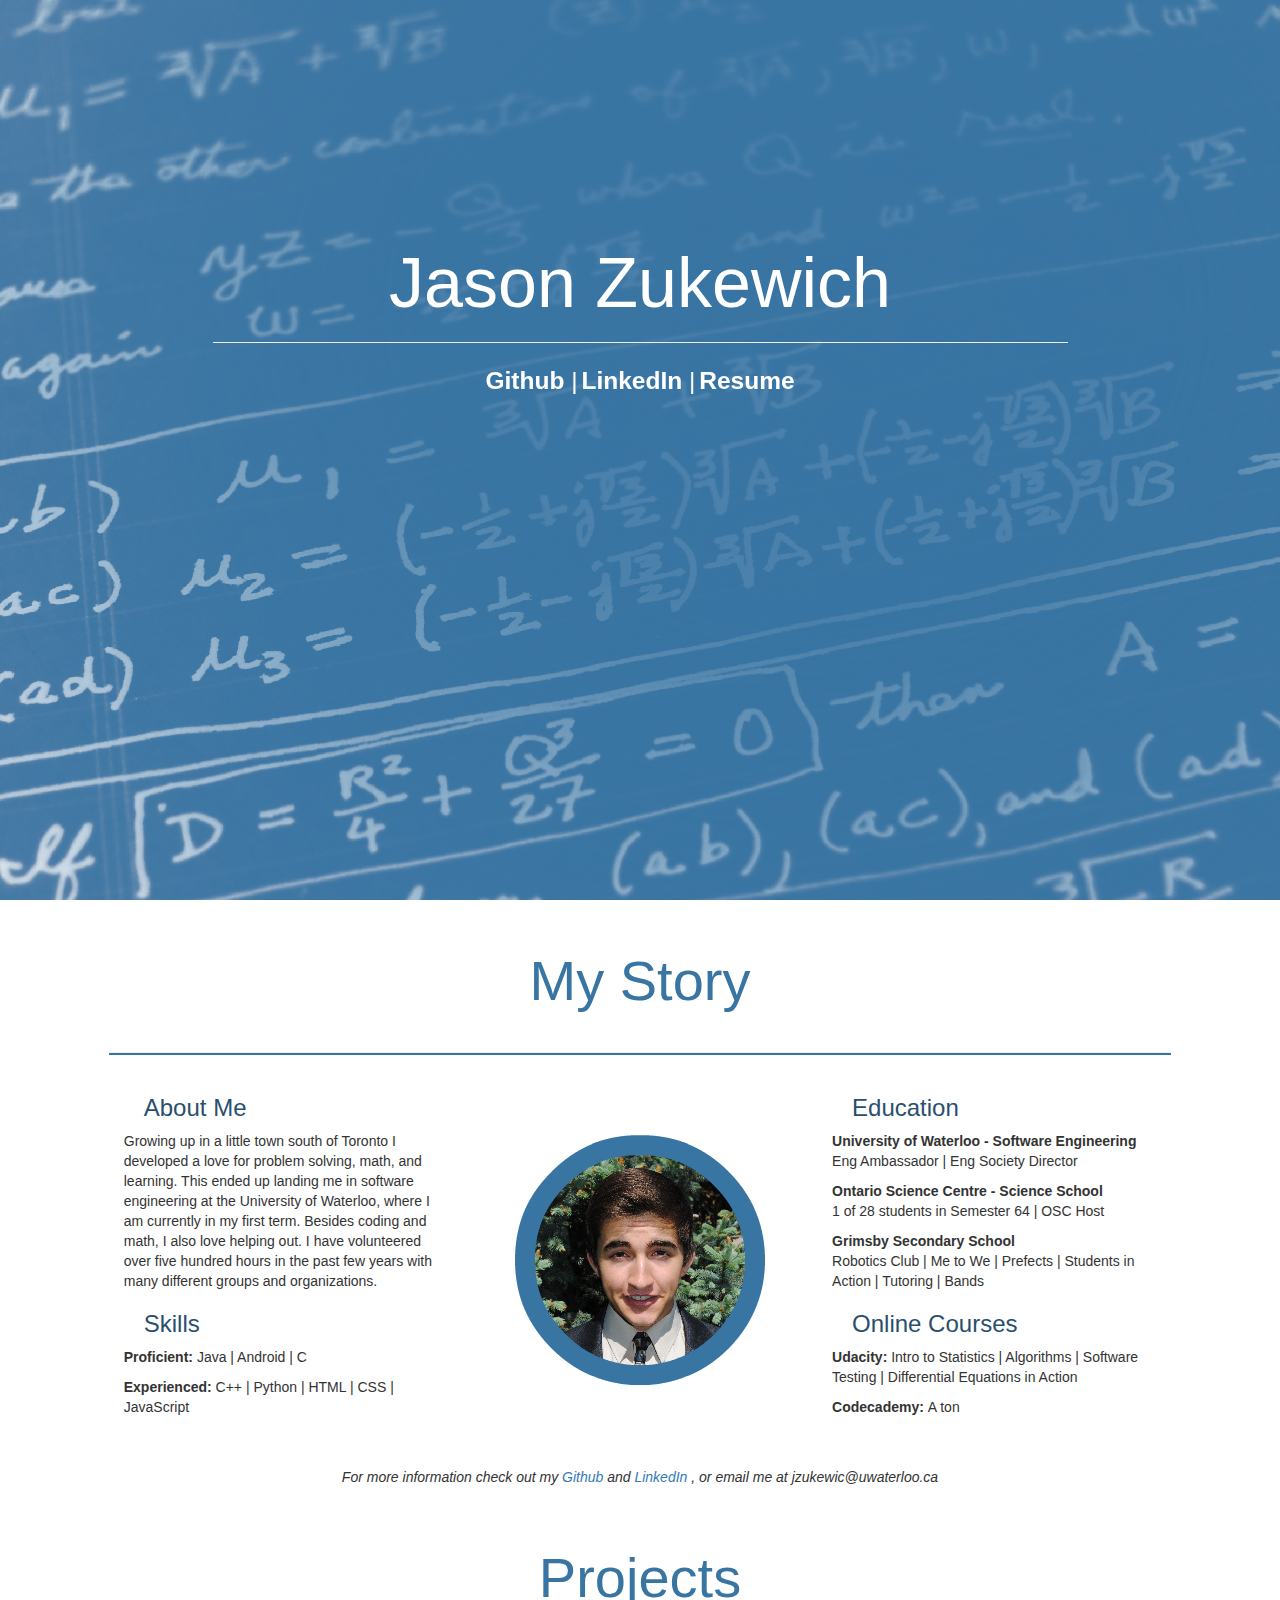
<file: main.html>
<!DOCTYPE html>
<html lang="en">
  <head>
    <meta http-equiv="X-UA-Compatible" content="IE=edge">
    <meta name="viewport" content="width=device-width, initial-scale=1">
    <title>Jason Zukewich</title>
    <link href="http://fonts.googleapis.com/css?family=Open+Sans:300,600,700" rel="stylesheet" type="text/css" />
    <link href="css/bootstrap.min.css" rel="stylesheet">
    <link href="mysite.css" rel="stylesheet">
  </head>


  <style>
    body{

    }
  </style>
  <body data-spy="scroll" data-target="#navbar-example">   
    
    <div id="backgrounddiv">
      <div id="backgrounddivtop" class="container">
        <div id="toptext" class="container">
            <h1 id="topname">Jason Zukewich</h1>
            <hr width="75%"  background-color="#FFFFFF" size="4" height = "2px"></hr>
            <a href="https://github.com/jgzuke" class="toplinks"> Github </a><p class="topDividers">|</p>
            <a href="https://ca.linkedin.com/in/jzukewich/" class="toplinks"> LinkedIn </a><p class="topDividers">|</p>
            <a href="Jason_Zukewich_Resume.pdf" class="toplinks"> Resume </a>
        </div>
      </div>
      <div id="backgrounddivmid"></div>
      <div id="backgrounddivbottom" class="container">
        <div id="bottext" class="container">
            <h1 id="botname">Want to know more?</h1>
            <hr width="75%"  background-color="#FFFFFF" size="4" height = "2px"></hr>
            <a href="https://github.com/jgzuke" class="toplinks"> Github </a><p class="topDividers">|</p>
            <a href="https://ca.linkedin.com/in/jzukewich/" class="toplinks"> LinkedIn </a><p class="topDividers">|</p>
            <a href="Jason_Zukewich_Resume.pdf" class="toplinks"> Resume </a>
        </div>
      </div>
    </div>

    <div class="transparent"></div>
    <div id="scrolling" class="container">

      <h1 class="myheaders">My Story</h1>
      <hr class="mydividers"></hr>
      <div id="profile" class="container">
          <div class="row">
            <div class="col-md-4">
              <h3 class="paragraphheaders">About Me</h3>
              <p class="paragraphs">Growing up in a little town south of Toronto I developed
               a love for problem solving, math, and learning. This ended up landing me in 
              software engineering at the University of Waterloo, where I am currently in my
              first term. Besides coding and math, I also love helping out. I have volunteered
              over five hundred hours in the past few years with many different groups and organizations.</p>
              <h3 class="paragraphheaders">Skills</h3>
              <p class="paragraphs"><strong>Proficient: </strong>
              Java | Android | C</p>
              <p class="paragraphs"><strong>Experienced: </strong>
              C++ | Python | HTML | CSS | JavaScript</p>
            </div>
            <div class="col-md-4 text-center">
              <img src="displaypic.png" id="myimage"/>
            </div>
            <div class="col-md-4">
              <h3 class="paragraphheaders">Education</h3>
              <p class="paragraphs"><strong>University of Waterloo - Software Engineering</strong>
              <br/>Eng Ambassador | Eng Society Director</p>
              <p class="paragraphs"><strong>Ontario Science Centre - Science School</strong>
              <br/>1 of 28 students in Semester 64 | OSC Host</p>
              <p class="paragraphs"><strong>Grimsby Secondary School</strong>
              <br/>Robotics Club | Me to We | Prefects | Students in Action | Tutoring | Bands</p>

              <h3 class="paragraphheaders">Online Courses</h3>
              <p class="paragraphs"><strong>Udacity: </strong>
              Intro to Statistics | Algorithms | Software Testing | Differential Equations in Action</p>
              <p class="paragraphs"><strong>Codecademy: </strong>
              A ton</p>
            </div>
          </div>
          <p id="findoutmore" text-align="center">For more information check out my <a href="https://github.com/jgzuke"> Github </a> and <a href="https://ca.linkedin.com/in/jzukewich/"> LinkedIn </a>, or email me at jzukewic@uwaterloo.ca</p> <!--section on left of picture-->
      </div>  

      <h1 class="myheaders">Projects</h1>
      <HR class="mydividers"></HR>
      <div id="projects" class="container">



      </div>
    </div>
    <div class="transparent"></div>

    <!-- jQuery (necessary for Bootstrap's JavaScript plugins) -->
    <script src="https://ajax.googleapis.com/ajax/libs/jquery/1.11.1/jquery.min.js"></script>
    <!-- Include all compiled plugins (below), or include individual files as needed -->
    <script src="js/bootstrap.min.js"></script>
    <script src="mysite.js"></script>
  </body>
</html>
</file>
<file: mysite.css>
#backgrounddiv {
	/*background: url("topBack.JPG");*/
    width: 100%;
    z-index:0;
    position:fixed;
    top: 0;
    left: 0;
    z-index: 0;
}
#backgrounddivtop {
	width:100%;
	text-align: center;
	background-image: url("math.png");
	background-position: left top;
    height: 100vh;
}
#backgrounddivmid {
	text-align: center;
	/*background: url("topBack.JPG");*/
    height: 100vh; /*height will be ((scrolling height)-100)/2 */
}
#backgrounddivbottom {
	width:100%;
	text-align: center;
	background-image: url("binary.png");
    height: 100vh;
}
#scrolling {
	position:relative;
    height:300vh;
    width:100%;
    background-color : #FFFFFF;
}
div.transparent {
  height:100vh;
  width: 100%;
  background-color : transparent;
}


#toptext {
	vertical-align: middle;
    margin-top:25vh;
}
#topname {
	color: #FFFFFF;
	font-size: 500%;
}
#bottext {
	vertical-align: middle;
    margin-top:25vh;
}
#botname {
	color: #FFFFFF;
	font-size: 500%;
}
p.topDividers {
 display : inline;
 font-size: 175%;
 color: #FFFFFF;
}
a.toplinks {
 display : inline;
 font-weight: bold;
 font-size: 175%;
 color: #FFFFFF;
}


#profile {
  width: 85%;
  background-color : #FFFFFF;
  text-align: left;
}
#projects {
	height:100vh;
}


h1.myheaders {
 text-align: center;
 font-size: 400%;
 font-style: normal;
 color: #3975A3;
 margin-top:50px;
}
hr.mydividers {
 width:85%;
 background-color: #3975A3;
 height: 2px;
 margin-top:40px;
 size:4;
}


h3.paragraphheaders {
	text-indent: 20px;
 text-align: left;
 color: #294F6D;
}
#myimage {
 width:250px;
 height:250px;
 margin-top:60px;
}
p.paragraphs {
 text-align: left;
}
#findoutmore {
	margin-top:40px;
	text-align: center;
	font-style: italic;
}
</file>
